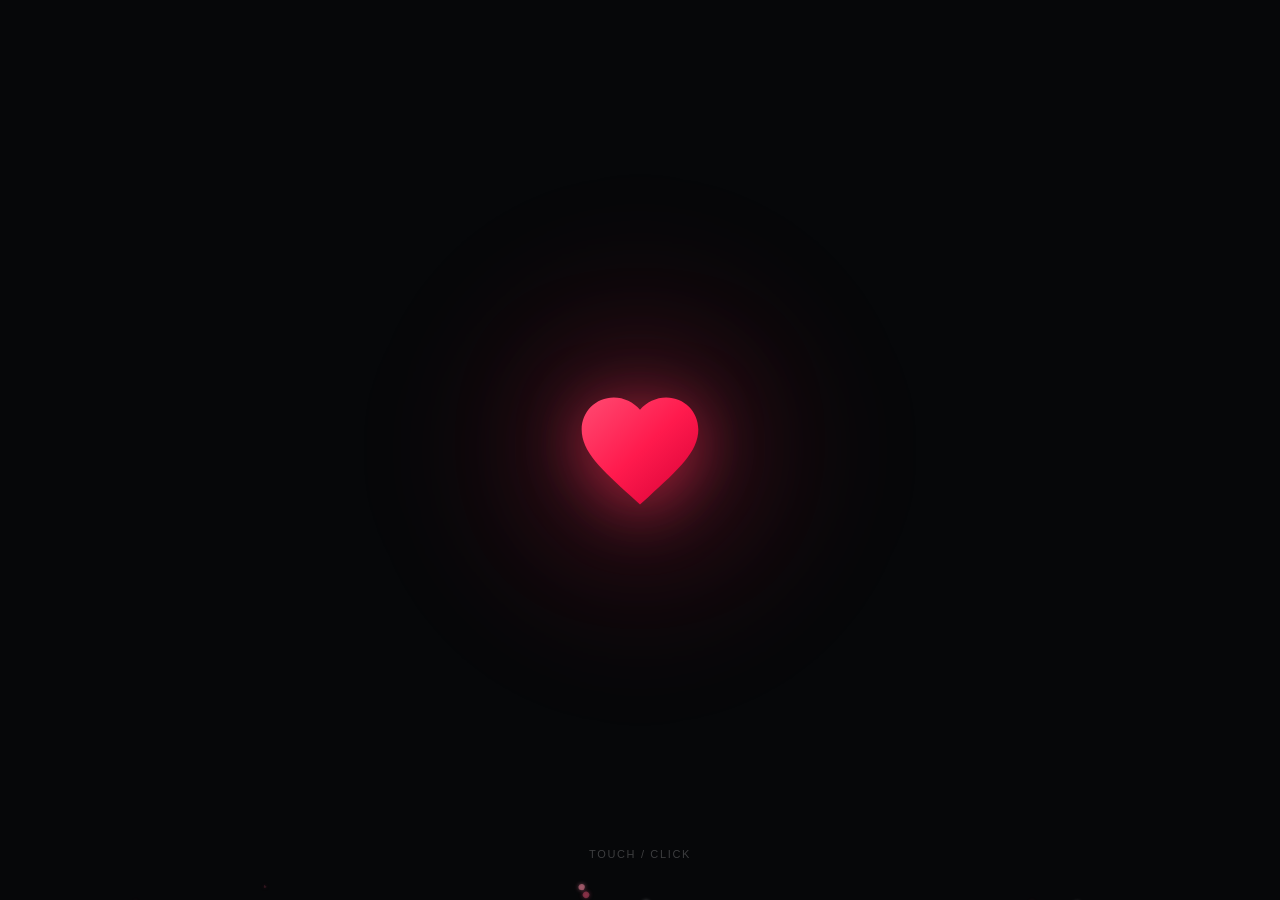
<file: web/heart/index.html>
<!DOCTYPE html>
<html lang="ru">
<head>
  <meta charset="UTF-8">
  <meta name="viewport" content="width=device-width, initial-scale=1.0, maximum-scale=1.0, user-scalable=no">
  <title>♥</title>
  <link rel="icon" href="data:image/svg+xml,<svg xmlns='http://www.w3.org/2000/svg' viewBox='0 0 24 24' fill='%23ff3366'><path d='M12 21.35l-1.45-1.32C5.4 15.36 2 12.28 2 8.5 2 5.42 4.42 3 7.5 3c1.74 0 3.41.81 4.5 2.09C13.09 3.81 14.76 3 16.5 3 19.58 3 22 5.42 22 8.5c0 3.78-3.4 6.86-8.55 11.54L12 21.35z'/></svg>">
  <style>
    * {
      margin: 0;
      padding: 0;
      box-sizing: border-box;
      user-select: none;
      -webkit-user-select: none;
      -webkit-tap-highlight-color: transparent;
    }

    body, html {
      width: 100%;
      height: 100%;
      overflow: hidden;
      background-color: #060709;
      font-family: -apple-system, BlinkMacSystemFont, "Segoe UI", Roboto, sans-serif;
      display: flex;
      align-items: center;
      justify-content: center;
    }

    /* Ambient background gradient glow */
    .bg-glow {
      position: absolute;
      width: 500px;
      height: 500px;
      background: radial-gradient(circle, rgba(255, 45, 85, 0.16) 0%, rgba(255, 45, 85, 0.04) 45%, rgba(0, 0, 0, 0) 70%);
      border-radius: 50%;
      pointer-events: none;
      filter: blur(40px);
      animation: ambientPulse 4s ease-in-out infinite;
      will-change: transform, opacity;
    }

    canvas {
      position: absolute;
      top: 0;
      left: 0;
      width: 100%;
      height: 100%;
      pointer-events: none;
    }

    .heart-stage {
      position: relative;
      z-index: 10;
      display: flex;
      align-items: center;
      justify-content: center;
      cursor: pointer;
    }

    .heart-wrapper {
      position: relative;
      width: 140px;
      height: 140px;
      display: flex;
      align-items: center;
      justify-content: center;
      transform-origin: center center;
      animation: heartbeat 1.4s cubic-bezier(0.21, 0.85, 0.42, 1) infinite;
      will-change: transform;
      transition: filter 0.3s ease;
    }

    .heart-wrapper:hover {
      animation-duration: 1.05s;
    }

    .heart-svg {
      width: 100%;
      height: 100%;
      fill: url(#heart-grad);
      filter: drop-shadow(0 10px 30px rgba(255, 45, 85, 0.55))
              drop-shadow(0 0 60px rgba(255, 64, 105, 0.25));
      transition: transform 0.2s cubic-bezier(0.34, 1.56, 0.64, 1);
    }

    .heart-wrapper:active .heart-svg {
      transform: scale(0.88);
    }

    /* Subtle ripple ring on pulse */
    .pulse-ring {
      position: absolute;
      width: 110px;
      height: 110px;
      border-radius: 50%;
      border: 1.5px solid rgba(255, 51, 102, 0.4);
      opacity: 0;
      pointer-events: none;
      animation: ringSpread 1.4s cubic-bezier(0.1, 0.7, 0.1, 1) infinite;
    }

    .pulse-ring.ring-2 {
      animation-delay: 0.15s;
    }

    @keyframes heartbeat {
      0% {
        transform: scale(1);
      }
      14% {
        transform: scale(1.15);
      }
      28% {
        transform: scale(1.03);
      }
      42% {
        transform: scale(1.22);
      }
      70% {
        transform: scale(1);
      }
      100% {
        transform: scale(1);
      }
    }

    @keyframes ambientPulse {
      0%, 100% {
        transform: scale(1);
        opacity: 0.7;
      }
      50% {
        transform: scale(1.25);
        opacity: 1;
      }
    }

    @keyframes ringSpread {
      0% {
        transform: scale(0.8);
        opacity: 0.8;
      }
      35% {
        opacity: 0.5;
      }
      100% {
        transform: scale(2.6);
        opacity: 0;
      }
    }

    /* Tap hint note that fades away */
    .hint {
      position: absolute;
      bottom: 40px;
      font-size: 11px;
      letter-spacing: 0.15em;
      text-transform: uppercase;
      color: rgba(255, 255, 255, 0.22);
      pointer-events: none;
      transition: opacity 1s ease;
      font-weight: 400;
    }
  </style>
</head>
<body>

  <div class="bg-glow"></div>
  <canvas id="particleCanvas"></canvas>

  <div class="heart-stage" id="stage">
    <div class="pulse-ring"></div>
    <div class="pulse-ring ring-2"></div>
    <div class="heart-wrapper" id="heart">
      <svg class="heart-svg" viewBox="0 0 24 24" xmlns="http://www.w3.org/2000/svg">
        <defs>
          <linearGradient id="heart-grad" x1="0%" y1="0%" x2="100%" y2="100%">
            <stop offset="0%" stop-color="#ff4b72" />
            <stop offset="50%" stop-color="#ff1a4d" />
            <stop offset="100%" stop-color="#d60036" />
          </linearGradient>
        </defs>
        <path d="M12 21.35l-1.45-1.32C5.4 15.36 2 12.28 2 8.5 2 5.42 4.42 3 7.5 3c1.74 0 3.41.81 4.5 2.09C13.09 3.81 14.76 3 16.5 3 19.58 3 22 5.42 22 8.5c0 3.78-3.4 6.86-8.55 11.54L12 21.35z"/>
      </svg>
    </div>
  </div>

  <div class="hint" id="hint">touch / click</div>

  <script>
    // Canvas Particles
    const canvas = document.getElementById('particleCanvas');
    const ctx = canvas.getContext('2d');

    let width = canvas.width = window.innerWidth;
    let height = canvas.height = window.innerHeight;

    window.addEventListener('resize', () => {
      width = canvas.width = window.innerWidth;
      height = canvas.height = window.innerHeight;
    });

    const particles = [];
    const colors = ['#ff3366', '#ff5983', '#ff8da7', '#ff1a4d', '#ffffff'];

    class Particle {
      constructor(x, y, isBurst = false) {
        this.x = x ?? Math.random() * width;
        this.y = y ?? (height + 20);
        this.isBurst = isBurst;
        
        if (isBurst) {
          const angle = Math.random() * Math.PI * 2;
          const speed = 2 + Math.random() * 5;
          this.vx = Math.cos(angle) * speed;
          this.vy = Math.sin(angle) * speed - 2;
          this.size = 2.5 + Math.random() * 4.5;
          this.alpha = 1;
          this.decay = 0.012 + Math.random() * 0.02;
          this.isHeartShape = Math.random() > 0.4;
        } else {
          this.vx = (Math.random() - 0.5) * 0.6;
          this.vy = -(0.4 + Math.random() * 0.9);
          this.size = 1.2 + Math.random() * 2.2;
          this.alpha = 0.15 + Math.random() * 0.45;
          this.decay = 0.002 + Math.random() * 0.003;
          this.isHeartShape = Math.random() > 0.75;
        }
        
        this.color = colors[Math.floor(Math.random() * colors.length)];
        this.rotation = Math.random() * Math.PI * 2;
        this.rotationSpeed = (Math.random() - 0.5) * 0.05;
      }

      update() {
        this.x += this.vx;
        this.y += this.vy;
        this.rotation += this.rotationSpeed;
        this.alpha -= this.decay;
      }

      draw() {
        ctx.save();
        ctx.translate(this.x, this.y);
        ctx.rotate(this.rotation);
        ctx.globalAlpha = Math.max(0, this.alpha);
        ctx.fillStyle = this.color;
        ctx.shadowColor = this.color;
        ctx.shadowBlur = this.isBurst ? 10 : 4;

        if (this.isHeartShape) {
          // Draw tiny heart
          const s = this.size;
          ctx.beginPath();
          ctx.moveTo(0, s * 0.3);
          ctx.bezierCurveTo(-s * 0.6, -s * 0.4, -s * 1.2, s * 0.3, 0, s * 1.3);
          ctx.bezierCurveTo(s * 1.2, s * 0.3, s * 0.6, -s * 0.4, 0, s * 0.3);
          ctx.fill();
        } else {
          // Soft glowing orb
          ctx.beginPath();
          ctx.arc(0, 0, this.size, 0, Math.PI * 2);
          ctx.fill();
        }

        ctx.restore();
      }
    }

    // Ambient floating background particles
    function spawnAmbient() {
      if (particles.length < 50 && Math.random() < 0.35) {
        particles.push(new Particle());
      }
    }

    function burst(x, y, count = 22) {
      for (let i = 0; i < count; i++) {
        particles.push(new Particle(x, y, true));
      }
    }

    function animate() {
      ctx.clearRect(0, 0, width, height);
      spawnAmbient();

      for (let i = particles.length - 1; i >= 0; i--) {
        const p = particles[i];
        p.update();
        if (p.alpha <= 0 || p.y < -20 || p.x < -20 || p.x > width + 20) {
          particles.splice(i, 1);
        } else {
          p.draw();
        }
      }

      requestAnimationFrame(animate);
    }
    requestAnimationFrame(animate);

    // Interactive clicks & taps
    const stage = document.getElementById('stage');
    const hint = document.getElementById('hint');
    let hasInteracted = false;

    function handleInteraction(clientX, clientY) {
      if (!hasInteracted) {
        hasInteracted = true;
        if (hint) {
          hint.style.opacity = '0';
          setTimeout(() => hint.remove(), 1000);
        }
      }
      burst(clientX, clientY, 26);
    }

    stage.addEventListener('click', (e) => {
      handleInteraction(e.clientX, e.clientY);
    });

    window.addEventListener('click', (e) => {
      if (e.target !== stage && !stage.contains(e.target)) {
        handleInteraction(e.clientX, e.clientY);
      }
    });

    window.addEventListener('touchstart', (e) => {
      for (let i = 0; i < e.touches.length; i++) {
        const t = e.touches[i];
        handleInteraction(t.clientX, t.clientY);
      }
    }, { passive: true });
  </script>
</body>
</html>
</file>
